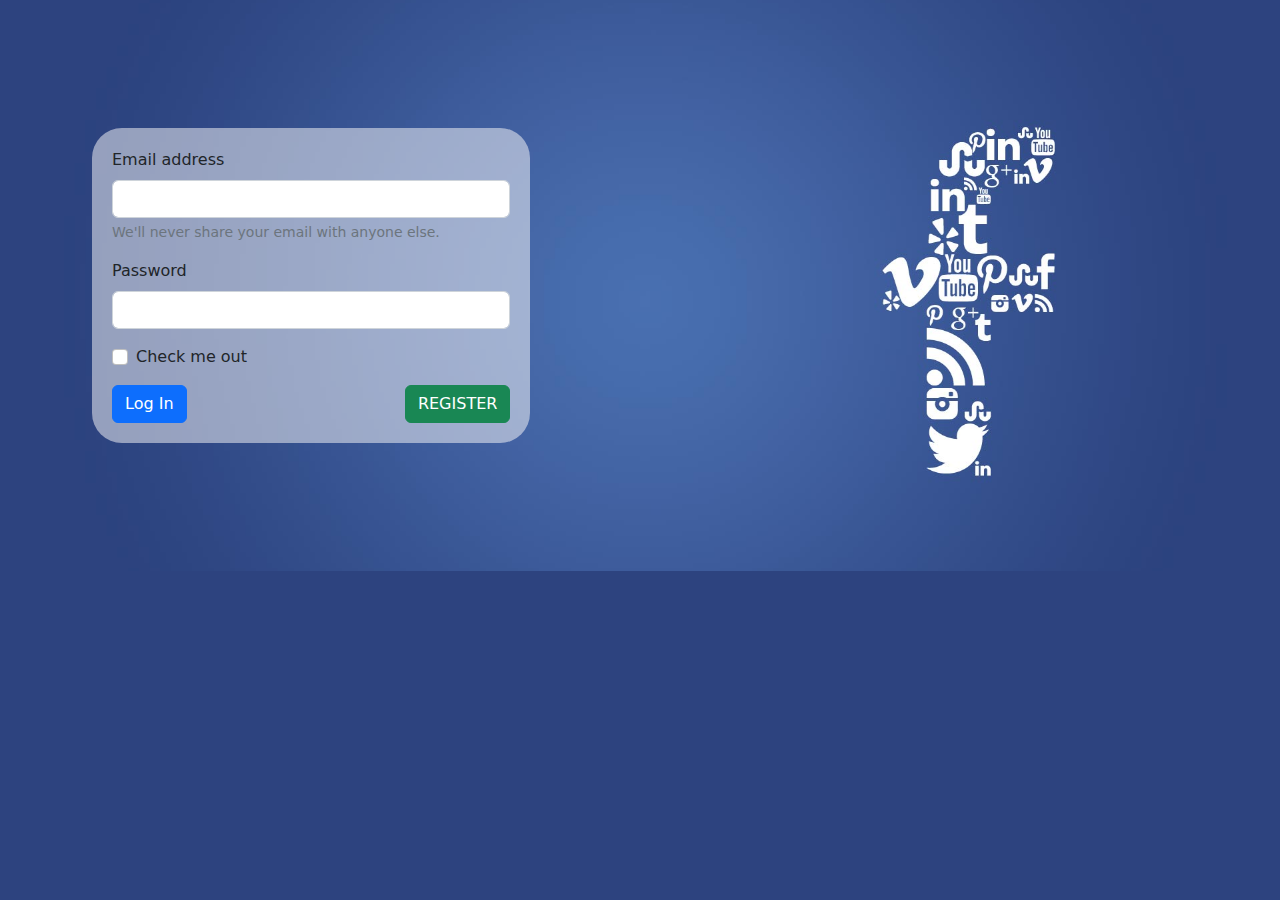
<file: index.html>
<!DOCTYPE html>
<html lang="en">
<head>
    <meta charset="UTF-8">
    <meta http-equiv="X-UA-Compatible" content="IE=edge">
    <meta name="viewport" content="width=device-width, initial-scale=1.0">
    <title>Document</title>
    <link rel="stylesheet" href="/css/bootstrap.css">
    <link rel="stylesheet" href="css/style.css">
    <link rel="stylesheet" href="https://cdnjs.cloudflare.com/ajax/libs/font-awesome/6.2.1/css/all.min.css" integrity="sha512-MV7K8+y+gLIBoVD59lQIYicR65iaqukzvf/nwasF0nqhPay5w/9lJmVM2hMDcnK1OnMGCdVK+iQrJ7lzPJQd1w==" crossorigin="anonymous" referrerpolicy="no-referrer" />
</head>
<body>
    <div class="all">
        <div class="container">
            <form>
                <div class="mb-3">
                  <label for="exampleInputEmail1" class="form-label">Email address</label>
                  <input type="email" class="form-control" id="Email1" aria-describedby="emailHelp">
                  <div id="emailHelp" class="form-text errEmail">We'll never share your email with anyone else.</div>
                </div>
                <div class="mb-3">
                  <label for="exampleInputPassword1" class="form-label">Password</label>
                  <input type="password" class="form-control" id="Password1">
                  <div  class="form-text errPass"></div>
                </div>
                <div class="mb-3 form-check">
                  <input type="checkbox" class="form-check-input" id="exampleCheck1">
                  <label class="form-check-label" for="exampleCheck1">Check me out</label>
                </div>
                <div class="bottom ">
                    <a id="Login" href="#" class="btn btn-primary" onclick="Check()">Log In</a>
                    <a href="/register.html" class="btn btn-success">REGISTER</a>
                </div>
              </form>
        </div>
        
    </div>
    <script src="js/bootstrap.js"></script>
    <script src="js/app.js"></script>
    
</body>
</html>
</file>
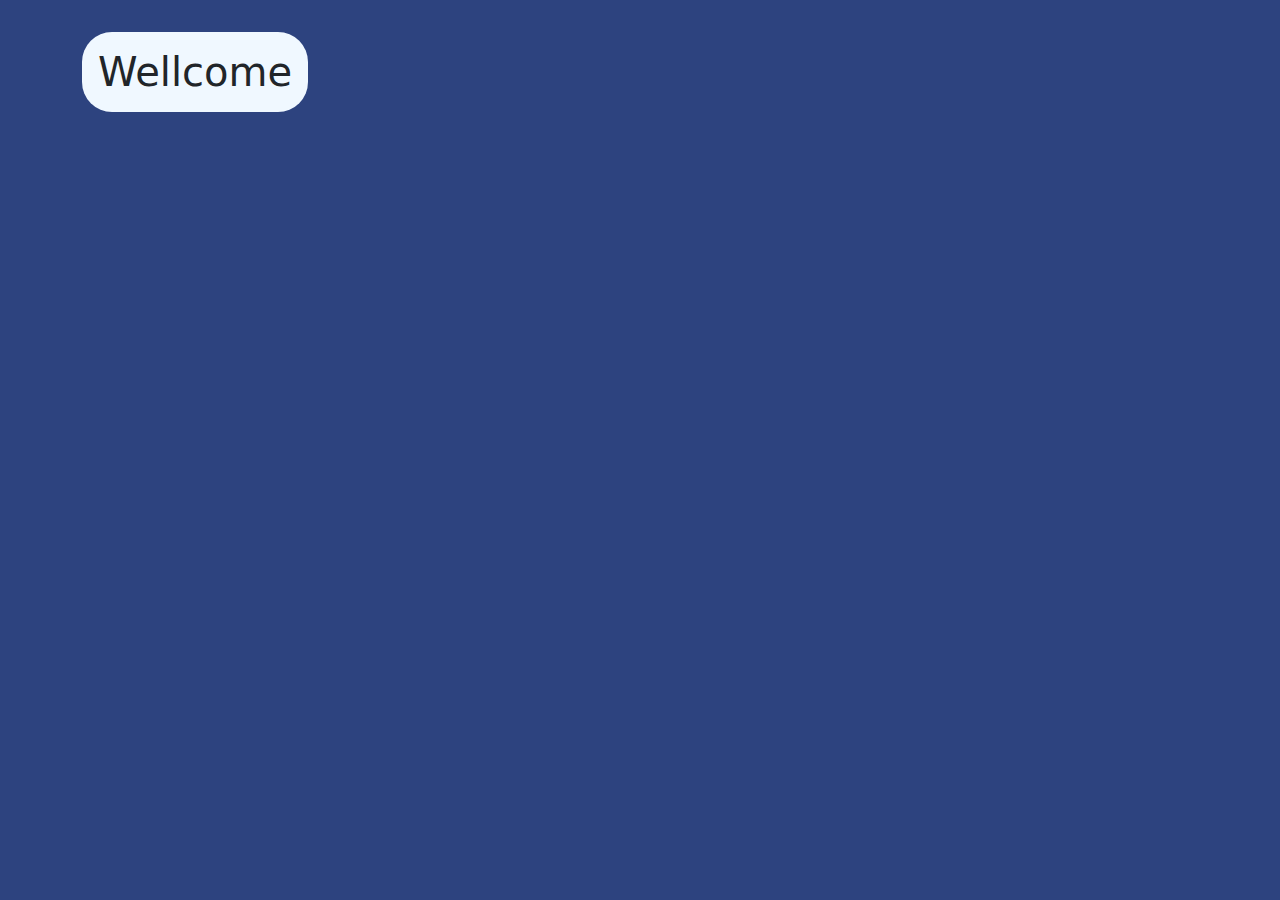
<file: page-1.html>
<!DOCTYPE html>
<html lang="en">
<head>
    <meta charset="UTF-8">
    <meta http-equiv="X-UA-Compatible" content="IE=edge">
    <meta name="viewport" content="width=device-width, initial-scale=1.0">
    <title>Document</title>
    <link rel="stylesheet" href="/css/bootstrap.css">
    <link rel="stylesheet" href="css/style.css">
    <link rel="stylesheet" href="https://cdnjs.cloudflare.com/ajax/libs/font-awesome/6.2.1/css/all.min.css" integrity="sha512-MV7K8+y+gLIBoVD59lQIYicR65iaqukzvf/nwasF0nqhPay5w/9lJmVM2hMDcnK1OnMGCdVK+iQrJ7lzPJQd1w==" crossorigin="anonymous" referrerpolicy="no-referrer" />
</head>
<body>
    <div class="page-1">
        <div class="container ">
            <div class="header">
                <div class="left">
                    <h1>Wellcome</h1>
                </div>
                <div class="right">
                    <a href="/index.html"><i class="fa-solid fa-right-from-bracket"></i></a>
                </div>
            </div>
        </div>
    </div>
    <script src="js/bootstrap.js"></script>
    <script src="js/app.js"></script>
    
</body>
</html>
</file>
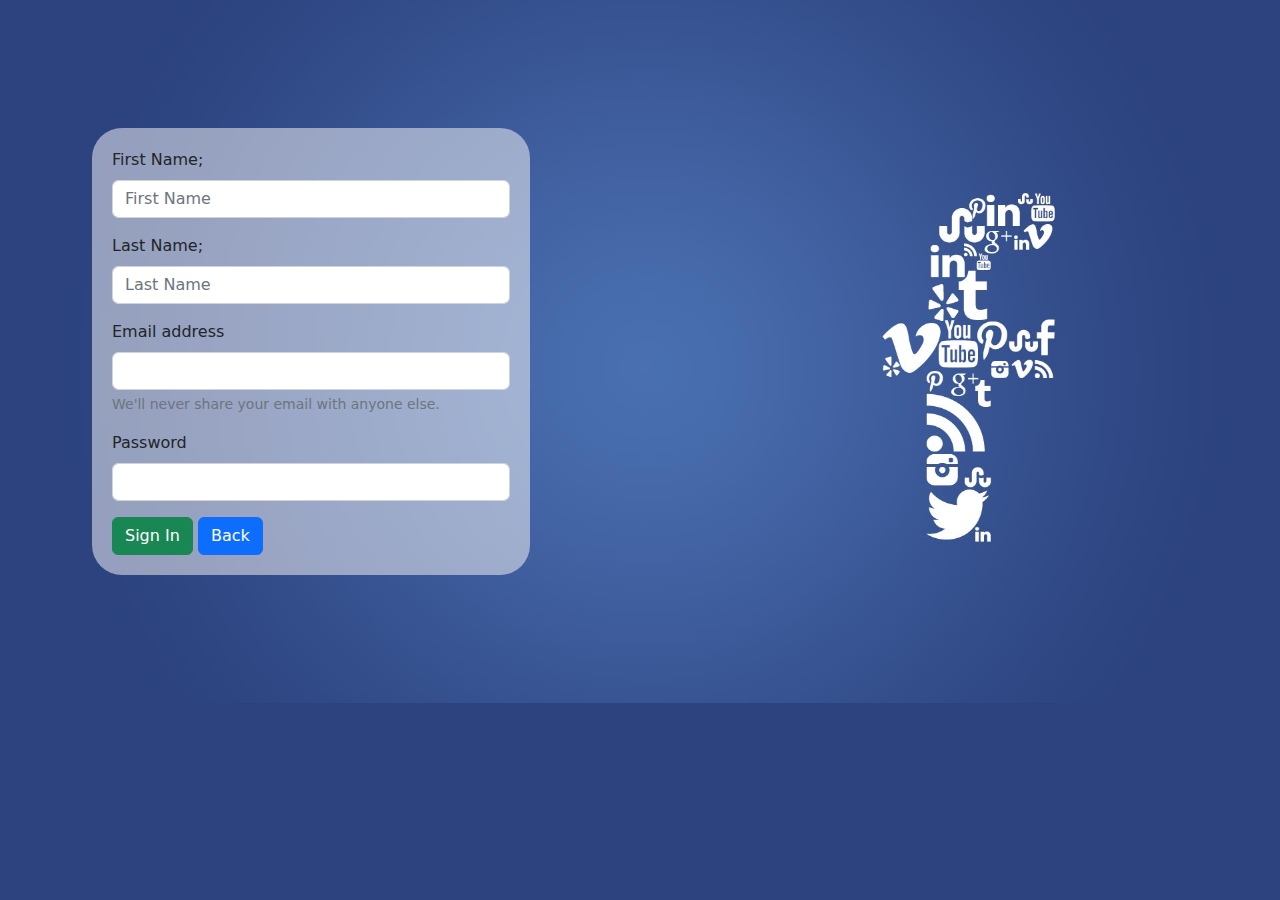
<file: register.html>
<!DOCTYPE html>
<html lang="en">
<head>
    <meta charset="UTF-8">
    <meta http-equiv="X-UA-Compatible" content="IE=edge">
    <meta name="viewport" content="width=device-width, initial-scale=1.0">
    <title>Document</title>
    <link rel="stylesheet" href="/css/bootstrap.css">
    <link rel="stylesheet" href="css/style.css">
    <link rel="stylesheet" href="https://cdnjs.cloudflare.com/ajax/libs/font-awesome/6.2.1/css/all.min.css" integrity="sha512-MV7K8+y+gLIBoVD59lQIYicR65iaqukzvf/nwasF0nqhPay5w/9lJmVM2hMDcnK1OnMGCdVK+iQrJ7lzPJQd1w==" crossorigin="anonymous" referrerpolicy="no-referrer" />
</head>
<body>
        <div class="register">
            <div class="container">
                <form>
                    <div class="mb-3">
                        <label class="form-label ">First Name</label>;
                        <input type="text" class="form-control f-name" placeholder="First Name">
                    </div>
                    <div class="mb-3">
                        <label class="form-label ">Last Name</label>;
                        <input type="text" class="form-control l-name" placeholder="Last Name">
                    </div>
                    <div class="mb-3">
                        <label for="exampleInputEmail1" class="form-label">Email address</label>
                        <input type="email" class="form-control email" id="exampleInputEmail1" aria-describedby="emailHelp">
                        <div id="Error" class="form-text ">We'll never share your email with anyone else.</div>
                        <h5 id="1" style="color: red;"></h5>
                    </div>
                    <div class="mb-3">
                        <label for="exampleInputPassword1" class="form-label ">Password</label>
                        <input type="password" class="form-control pass" id="exampleInputPassword1">
                    </div>
                    <div class="bottom ">
                        <a href="#" class="btn reg-btn btn-success">Sign In</a>
                        <a href="/index.html" class="btn btn-primary">Back</a>
                    </div>
                </form>
            </div>
        </div>
    <script src="js/bootstrap.js"></script>
    <script src="/js/reg.js"></script>
    
</body>
</html>
</file>
<file: css/style.css>
*{
    margin: 0;
    padding: 0;
    box-sizing: border-box;
}
body{
    background-color: rgb(45 67 127);
}
form{
    width: 40%;
    padding: 20px;
    border-radius: 30px;
    background-color: rgba(253, 252, 251, 0.505);

}
.all,.register{
    background-image: url(/photos/2.jpg);
    background-position: center;
    background-size: cover;
    padding: 8rem 5rem;
}
.all .bottom{
    display: flex;
    justify-content: space-between;
}
.page-1 h1{
    background-color: aliceblue;
    margin-top: 2rem;
    width: 20%;
    text-align: center;
    border-radius: 30px;
    padding: 1rem;
}
.page-1 .right i{
    font-size: 50px;
    color: #fff;
}
.page-1 .header{
    display: flex;
    justify-content: space-between;
    align-items: center;
}
.header .left h1{
    width: 100%;
}
</file>
